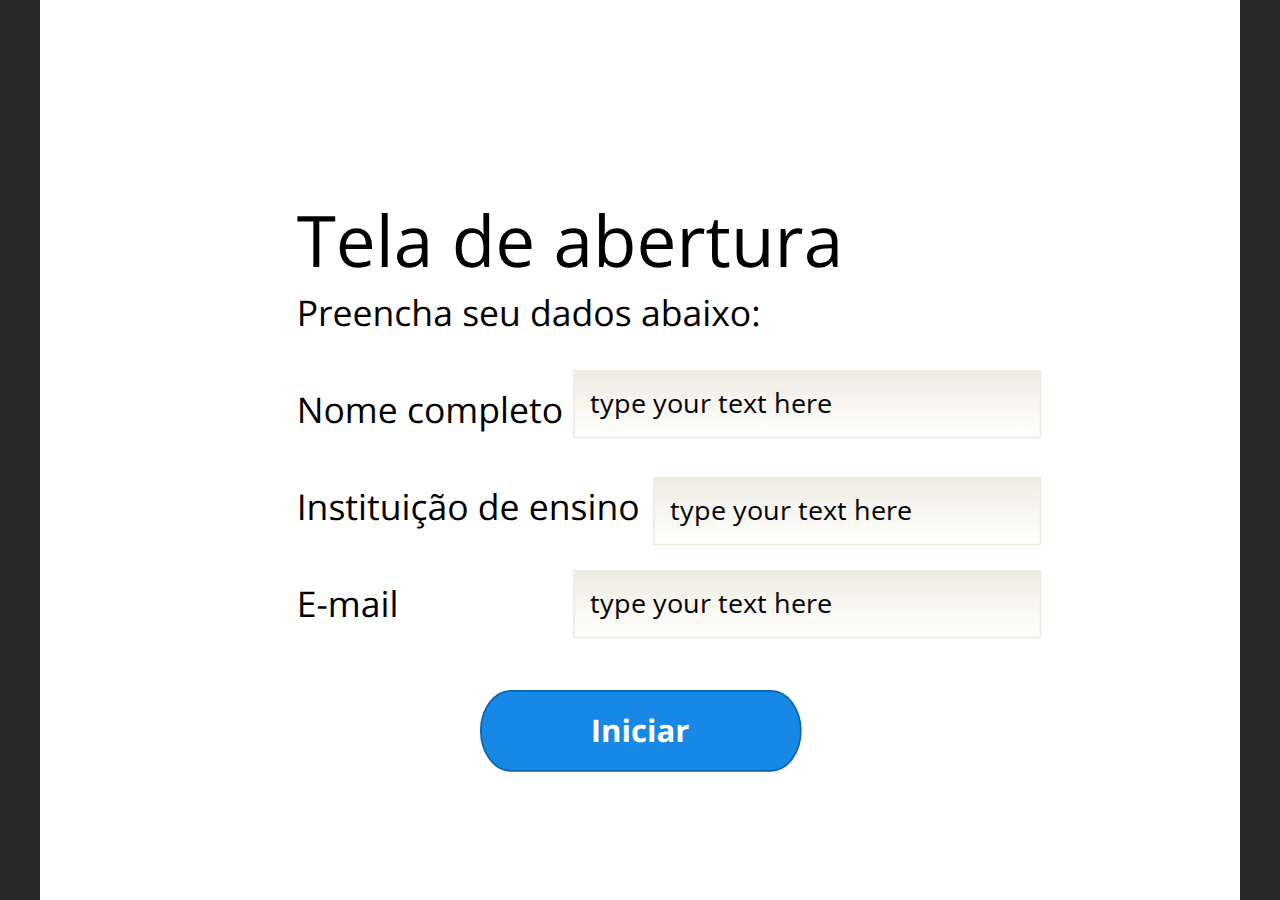
<file: index.html>
﻿<!doctype html>
<html lang="en-US">
<head>
  <meta charset="utf-8">
  <!-- Created using Storyline 360 x64 - http://www.articulate.com  -->
  <!-- version: 3.98.34380.0 -->
  <title>Respostas Storyline</title>
  <meta http-equiv="x-ua-compatible" content="IE=edge"/>
  <meta name="viewport" content="width=device-width,initial-scale=1,user-scalable=no,shrink-to-fit=no,minimal-ui"/>
  <meta name="apple-mobile-web-app-capable" content="yes"/>
  <style>
    html, body { height: 100%; padding: 0; margin: 0 }
    #app { height: 100%; width: 100%; }
  </style>

  <script>
    window.DS = {};
    window.globals = {
      DATA_PATH_BASE: '',
      HAS_FRAME: true,
      HAS_SLIDE: true,

      lmsPresent: false,
      tinCanPresent: false,
      cmi5Present: false,
      aoSupport: false,
      scale: 'noscale',
      captureRc: false,
      browserSize: 'optimal',
      bgColor: '#282828',
      features: 'DropInAcc,DropInBase,DropInCore,DropInInteractions,DropInVideo,JsApiBasics,MathExpressions,MorphTransition,MultipleQuizTracking,SetFocusTrigger',
      themeName: 'unified',
      preloaderColor: '#FFFFFF',
      suppressAnalytics: false,
      productChannel: 'stable',
      publishSource: 'storyline',
      aid: 'auth0|5bdb361a3a644854a49d9cac',
      cid: 'ea2cd1ee-0456-4da8-9b92-5ba8208cd565',
      playerVersion: '3.98.34380.0',
      publishTimestamp: '2025-04-30T18:57:36.0528285Z',
      maxIosVideoElements: 10,
      connectionSettings: { message: 'You%20are%20offline.%20Trying%20to%20reconnect...', useDarkTheme: false, mode: 'disabled' },
      hasFeature: function(feature) {
        return this.features.split(',').includes(feature);
      },
      
      parseParams: function(qs) {
        if (window.globals.parsedParams != null) {
          return window.globals.parsedParams;
        }
        qs = (qs || window.location.search.substr(1)).split('+').join(' ');
        var params = {},
            tokens,
            re = /[?&]?([^=]+)=([^&]*)/g;

        while (tokens = re.exec(qs)) {
          params[decodeURIComponent(tokens[1]).trim()] =
            decodeURIComponent(tokens[2]).trim();
        }
        window.globals.parsedParams = params;
        return params;
      }

    };
  </script>
  <script>
    var isIe11 = ('ActiveXObject' in window || window.MSBlobBuilder != null)
      && window.msCrypto != null && !window.ActiveXObject;
    if (isIe11) {
      window.globals.unsupportedBrowser = true;
      document.write(atob('[base64]'));
    }
  </script>

  <script>
    if (window.globals.hasFeature('NewAiCourseTranslation')) {
      
      
    }
  </script>

  
  <script>window.THREE = { };</script>
  
</head>
<body style="background: #282828" class="cs-HTML theme-unified">
  <!-- 360 -->
  <script>!function(){var e,i=/iPhone/i,o=/iPod/i,n=/iPad/i,t=/\biOS-universal(?:.+)Mac\b/i,r=/\bAndroid(?:.+)Mobile\b/i,a=/Android/i,d=/(?:SD4930UR|\bSilk(?:.+)Mobile\b)/i,p=/Silk/i,l=/Windows Phone/i,u=/\bWindows(?:.+)ARM\b/i,b=/BlackBerry/i,s=/BB10/i,c=/Opera Mini/i,f=/\b(CriOS|Chrome)(?:.+)Mobile/i,h=/Mobile(?:.+)Firefox\b/i,v=function(e){return void 0!==e&&"MacIntel"===e.platform&&"number"==typeof e.maxTouchPoints&&e.maxTouchPoints>1&&"undefined"==typeof MSStream};e=function(e){var m={userAgent:"",platform:"",maxTouchPoints:0};e||"undefined"==typeof navigator?"string"==typeof e?m.userAgent=e:e&&e.userAgent&&(m={userAgent:e.userAgent,platform:e.platform,maxTouchPoints:e.maxTouchPoints||0}):m={userAgent:navigator.userAgent,platform:navigator.platform,maxTouchPoints:navigator.maxTouchPoints||0};var g=m.userAgent,y=g.split("[FBAN");void 0!==y[1]&&(g=y[0]),void 0!==(y=g.split("Twitter"))[1]&&(g=y[0]);var A=function(e){return function(i){return i.test(e)}}(g),w={apple:{phone:A(i)&&!A(l),ipod:A(o),tablet:!A(i)&&(A(n)||v(m))&&!A(l),universal:A(t),device:(A(i)||A(o)||A(n)||A(t)||v(m))&&!A(l)},amazon:{phone:A(d),tablet:!A(d)&&A(p),device:A(d)||A(p)},android:{phone:!A(l)&&A(d)||!A(l)&&A(r),tablet:!A(l)&&!A(d)&&!A(r)&&(A(p)||A(a)),device:!A(l)&&(A(d)||A(p)||A(r)||A(a))||A(/\bokhttp\b/i)},windows:{phone:A(l),tablet:A(u),device:A(l)||A(u)},other:{blackberry:A(b),blackberry10:A(s),opera:A(c),firefox:A(h),chrome:A(f),device:A(b)||A(s)||A(c)||A(h)||A(f)},any:!1,phone:!1,tablet:!1};return w.any=w.apple.device||w.android.device||w.windows.device||w.other.device,w.phone=w.apple.phone||w.android.phone||w.windows.phone,w.tablet=w.apple.tablet||w.android.tablet||w.windows.tablet,w}(),"object"==typeof exports&&"undefined"!=typeof module?module.exports=e:"function"==typeof define&&define.amd?define((function(){return e})):this.isMobile=e}();
    window.isMobile.apple.tablet = window.isMobile.apple.tablet ||
      (navigator.platform === 'MacIntel' && navigator.maxTouchPoints > 1);
    window.isMobile.apple.device = window.isMobile.apple.device || window.isMobile.apple.tablet;
    window.isMobile.tablet = window.isMobile.tablet || window.isMobile.apple.tablet;
    window.isMobile.any = window.isMobile.any || window.isMobile.apple.tablet;
  </script>

  <div id="focus-sink" tabindex="-1"></div>

  <div id="preso"></div>
  <script>
    (function() {

      var classTypes = [ 'desktop', 'mobile', 'phone', 'tablet' ];

      var addDeviceClasses = function(prefix, testObj) {
        var curr, i;
        for (i = 0; i < classTypes.length; i++) {
          curr = classTypes[i];
          if (testObj[curr]) {
            document.body.classList.add(prefix + curr);
          }
        }
      };

      var params = window.globals.parseParams(),
          isDevicePreview = params.devicepreview === '1',
          isPhoneOverride = params.deviceType === 'phone' || (isDevicePreview && params.phone == '1'),
          isTabletOverride = (params.deviceType === 'tablet' || isDevicePreview) && !isPhoneOverride,
          isMobileOverride = isPhoneOverride || isTabletOverride;

      var deviceView = {
        desktop: !window.isMobile.any && !isMobileOverride,
        mobile: window.isMobile.any || isMobileOverride,
        phone: isPhoneOverride || (window.isMobile.phone && !isTabletOverride),
        tablet: isTabletOverride || window.isMobile.tablet
      };

      window.globals.deviceView = deviceView;
      window.isMobile.desktop = !window.isMobile.any;
      window.isMobile.mobile = window.isMobile.any;

      addDeviceClasses('view-', deviceView);

    })();
  </script>
  
  <script src='story_content/triggers.js' type=text/javascript></script>
<script src='story_content/user.js' type=text/javascript></script>
  <div class="slide-loader"></div>

  <script>
    var doc = document, loader = doc.body.querySelector('.slide-loader'); [ 1, 2, 3 ].forEach(function(n) { var d = doc.createElement('div'); d.style.backgroundColor = window.globals.preloaderColor; d.classList.add('mobile-loader-dot'); d.classList.add('dot' + n); loader.appendChild(d); });
  </script>

  <div class="mobile-load-title-overlay" style="display: none">
    <div class="mobile-load-title">Respostas Storyline</div>
  </div>

  <div class="mobile-chrome-warning"></div>

  
<style>
  .warn-connection-dialog {
    display: none;
    background: transparent;
    pointer-events: all;
    position: fixed;
    left: 0;
    top: 0;
    width: 100%;
    height: 100%;
    z-index: 999;
  }

  .warn-connection-content {
    pointer-events: all;
    border-radius: 4px;
    background: white;
    border: 1px solid #E7E7E7;
    color: #333333;
    box-shadow: 0 2px 4px rgba(0, 0, 0, 0.25);
    transition: all 150ms ease-out;
    position: absolute;
    white-space: nowrap;
  }

  .view-phone.is-landscape .warn-connection-content {
    left: 23px;
    bottom: 23px;
  }

  .view-tablet.is-landscape .warn-connection-content {
    left: 50%;
    top: 20px;
    transform: translateX(-50%);
  }

  .view-mobile.is-portrait .warn-connection-content {
    transform: translate(-50%, calc(-100% - 15px));
  }

  .warn-connection-content p {
    display: inline-block;
    margin: 0 8px 0 0;
    line-height: 33px;
    font-size: 11px;
  }

  .warn-connection-content svg {
    position: relative;
    vertical-align: middle;
    margin: 0 2px 2px 8px;
  }

  .view-desktop .warn-connection-content {
    left: 1.5em;
    bottom: 1.5em;
  }

  .view-desktop .warn-connection-content p {
    font-size: 1.1em;
  }

  .is-offline .warn-connection-dialog {
    display: block;
  }

  .is-offline .cs-panel * {
    pointer-events: none !important;
  }

  .is-offline .cs-panel {
    pointer-events: all !important;
  }

  .is-offline #nav-controls * {
    pointer-events: none !important;
  }

  .is-offline #nav-controls {
    pointer-events: all !important;
  }
</style>

<div class="warn-connection-dialog" role="alertdialog" aria-modal="true" tabindex="0" aria-labelledby="warn-connection-message">
  <div class="warn-connection-content">
    <svg width="17" height="15" viewBox="0 0 17 15" xmlns="http://www.w3.org/2000/svg">
      <path fill="#8F0000" stroke="white" d="M16.07,12.98 L15.88,12.23 L9.51,1.21 C8.97,0.26,7.6,0.26,7.06,1.21 L0.69,12.23 C0.15,13.16,0.81,14.36,1.91,14.36 H14.65 C15.47,14.36,16.05,13.7,16.07,12.98 Z"/>
      <path fill="white" stroke="white" d="M8.58,5.5 C8.35,5.28,8.5,5.35,8.21,5.32 C8.09,5.35,7.97,5.49,7.96,5.67 C7.97,5.79,7.98,5.92,7.98,6.04 L7.98,6.04 C7.99,6.17,8,6.31,8.01,6.43 L8.01,6.44 C8.03,6.92,8.06,7.41,8.09,7.9 L8.09,7.9 C8.12,8.39,8.14,8.88,8.17,9.37 C8.17,9.39,8.18,9.42,8.2,9.44 C8.23,9.46,8.25,9.47,8.28,9.47 C8.31,9.47,8.34,9.46,8.35,9.44 C8.37,9.43,8.38,9.4,8.39,9.35 L8.39,9.34 C8.39,9.24,8.4,9.15,8.4,9.05 L8.4,9.05 C8.41,8.96,8.41,8.86,8.42,8.75 C8.43,8.44,8.45,8.12,8.47,7.81 L8.47,7.81 C8.49,7.49,8.51,7.18,8.53,6.87 C8.55,6.46,8.56,6.05,8.59,5.64 L8.6,5.62 C8.6,5.57,8.59,5.53,8.58,5.5 L8.21,5.32 Z"/>
      <circle fill="white" stroke="white" cx="8.3" cy="11.35" r="0.3"/>
    </svg>
    <p id="warn-connection-message">You are offline. Trying to reconnect...</p>
  </div>
</div>

<script>
  (function() {
    window.DS.connection = {
      warningShown: false,
      assets: {},
      loadingAssetGroup: false,
      retryDelay: 500
    };

    var connectionSettings = window.globals.connectionSettings || {};

    var useConnectionMessages = window.AbortController != null &&
      window.location.protocol != 'file:' &&
      connectionSettings.mode === 'normal';

    window.DS.connection.useConnectionMessages = useConnectionMessages;

    var assetCount = 0;
    var checkLoadedId;


    if (useConnectionMessages && connectionSettings != null) {
      var contentEl = document.querySelector('.warn-connection-content');
      var messageEl = contentEl.querySelector('p');

      if (connectionSettings.useDarkTheme) {
        contentEl.style.borderColor = '#BABBBA';
        contentEl.style.backgroundColor = '#282828';
        contentEl.style.color = '#FFFFFF';
      }

      if (connectionSettings.message != null) {
        messageEl.textContent = window.decodeURIComponent(connectionSettings.message);
      }
    }

    function checkAssetsReady() {
      for (var i in DS.connection.assets) {
        if (!DS.connection.assets[i].success) {
          return false;
        }
      }
      return true;
    }

    function stopAssetGroup() {
      if (!useConnectionMessages) { return; }

      assetCount = 0;

      DS.connection.oldAssetGroup = DS.connection.assets;
      DS.connection.assets = {};
      DS.connection.loadingAssetGroup = false;
      clearInterval(checkLoadedId);
    }

    function startAssetGroup() {
      if (!useConnectionMessages) { return; }
      var ticks = 0;
      clearInterval(checkLoadedId);
      checkLoadedId = setInterval(function() {
        var loaded = 0;
        if (assetCount === 0 && loaded === 0) {
          clearInterval(checkLoadedId);
          return;
        }

        for (var i in DS.connection.assets) {
          if (DS.connection.assets[i].success) {
            loaded++;
          }
        }

        if (assetCount === loaded && checkAssetsReady()) {
          for (var i in DS.connection.assets) {
            if (DS.connection.assets[i].action) {
              DS.connection.assets[i].action();
            }
          }
          hideWarning();
          stopAssetGroup();
        }
      }, 100)
    }

    function requiredAsset(url, action, retry, type) {
      if (!useConnectionMessages) { return; }
      if (DS.connection.assets[url]) { return; }

      DS.connection.assets[url] = {
        success: false, action: action, retry: retry, type: type
      };
      assetCount = Object.keys(DS.connection.assets).length;
      if (!DS.connection.loadingAssetGroup) {
        startAssetGroup();
      }
      DS.connection.loadingAssetGroup = true;
    }

    function assetLoaded(url) {
      if (!useConnectionMessages) { return; }
      if (DS.connection.assets[url]) {
        DS.connection.assets[url].success = true;
      }
    }

    function assetFailed(url) {
      if (!useConnectionMessages) { return; }
      if (!DS.connection.assets[url]) {
        if (/\.js$/.test(url) && url.indexOf('transcripts') === -1) {
          setTimeout(function() {
            if (DS.connection.lastSlideLoaded != null) {
              DS.connection.lastSlideLoaded();
            }
          }, DS.connection.retryDelay);
        }
        return;
      }
      if (!DS.connection.warningShown) { showWarning(); }
      if (DS.connection.assets[url].retry) {
        setTimeout(function() {
          if (!DS.connection.assets[url].success) {
            DS.connection.assets[url].retry()
          }
        }, DS.connection.retryDelay);
      }
    }

    function hideWarning() {
      document.body.classList.remove('is-offline');
      DS.connection.warningShown = false;
      enableKeys();
    }
    DS.connection.hideWarning = hideWarning

    function showWarning(btn) {
      document.body.classList.add('is-offline')
      DS.connection.warningShown = true;
      updateWarningPosition();
      disableKeys();
    }

    function updateWarningPosition() {
      if (!DS.connection.warningShown) {
        return;
      }

      var isPortrait = document.body.classList.contains('is-portrait');
      var isMobile = document.body.classList.contains('view-mobile');
      var warningEl = document.querySelector('.warn-connection-content');

      if (isPortrait && isMobile) {
        var slide = document.querySelector('.primary-slide');
        var slideRect = slide != null
          ? slide.getBoundingClientRect()
          : { top: window.innerHeight, left: 0, width: window.innerWidth };

        warningEl.style.top = `${slideRect.top}px`
        warningEl.style.left = `${slideRect.left + slideRect.width / 2}px`
      } else {
        warningEl.style.top = null;
        warningEl.style.left = null;
      }

      window.requestAnimationFrame(updateWarningPosition);
    }

    function onDisableKeyDown(e) {
      e.preventDefault();
      e.stopImmediatePropagation();
    }

    function onDisableKeyUp(e) {
      e.preventDefault();
      e.stopImmediatePropagation();
    }

    var accStyle = document.createElement('style');
    var warnDialogEl = document.querySelector('.warn-connection-dialog');

    function disableKeys() {
      if (DS.views && DS.views.nsStack && DS.views.nsStack.length === 1) {
        DS.views.nsStack[0].tabReachable = false
        DS.views.nsStack[0].updateTabIndex(true, true);
      }

      accStyle.innerHTML = '.acc-shadow-dom { display: none; }';
      document.body.appendChild(accStyle);

      warnDialogEl.parentNode.append(warnDialogEl);
      warnDialogEl.focus();
    }

    function enableKeys() {
      accStyle.remove();
      if (DS.views && DS.views.nsStack && DS.views.nsStack.length === 1 && DS.views.nsStack[0].name === '_frame') {
        DS.views.nsStack[0].tabReachable = true;
        DS.views.nsStack[0].updateTabIndex();
      }
    }

    // these will all be noops if the feature flag isn't set in
    // the data and `window.globals.features`
    DS.connection.requiredAsset = requiredAsset;
    DS.connection.assetLoaded = assetLoaded;
    DS.connection.assetFailed = assetFailed;
    DS.connection.stopAssetGroup = stopAssetGroup;
    DS.connection.startAssetGroup = startAssetGroup;
  })();
</script>


  <script>
    
    if (window.autoSpider && window.vInterfaceObject) {
      document.querySelector('.mobile-load-title-overlay').style.display = 'none';
    }
  </script>

  

  <link rel="stylesheet" href="html5/data/css/output.min.css" data-noprefix/>
</body>
<script src="html5/lib/scripts/bootstrapper.min.js"></script>
</html>
</file>
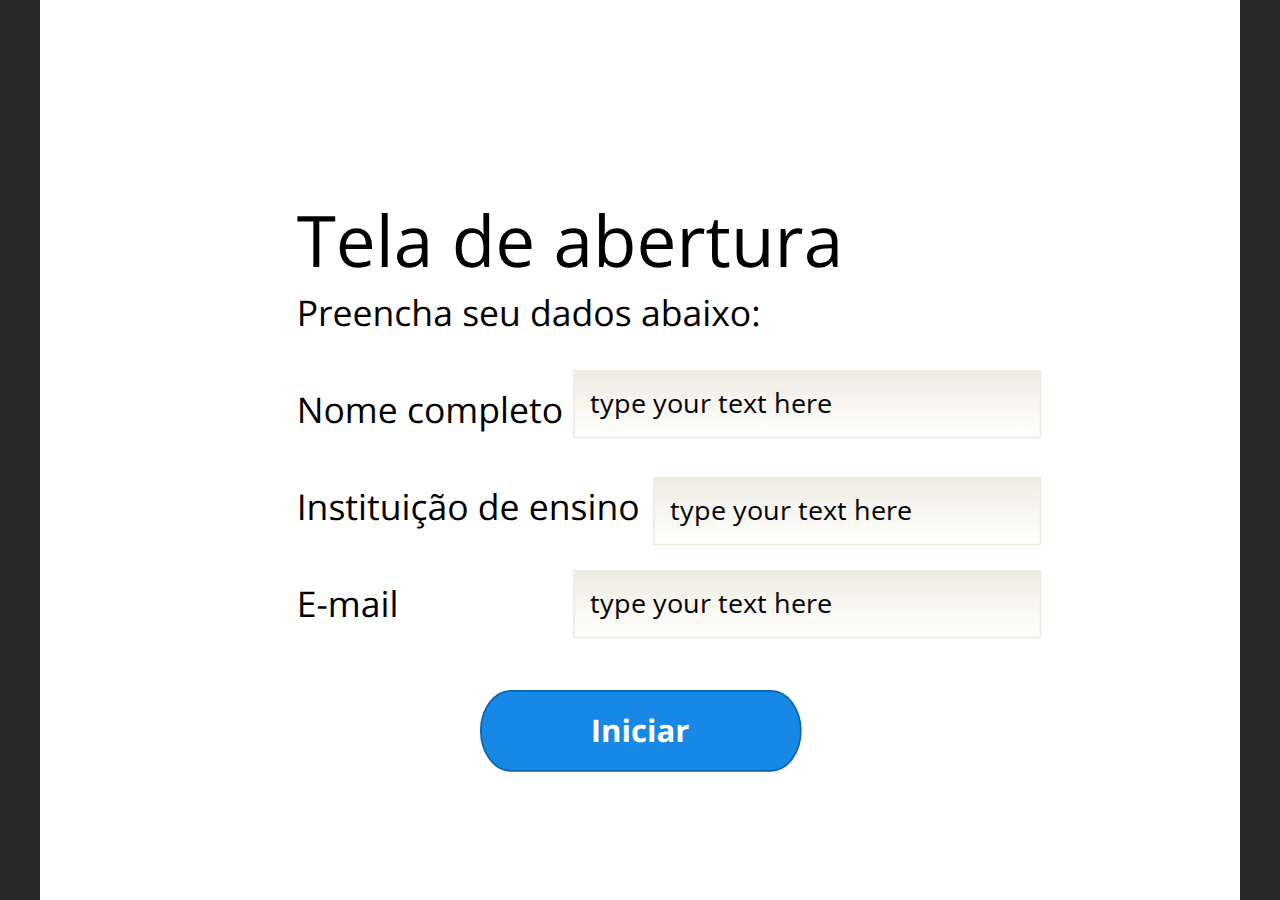
<file: index.html.html>
﻿<!doctype html>
<html lang="en-US">
<head>
  <meta charset="utf-8">
  <!-- Created using Storyline 360 x64 - http://www.articulate.com  -->
  <!-- version: 3.98.34380.0 -->
  <title>Respostas Storyline</title>
  <meta http-equiv="x-ua-compatible" content="IE=edge"/>
  <meta name="viewport" content="width=device-width,initial-scale=1,user-scalable=no,shrink-to-fit=no,minimal-ui"/>
  <meta name="apple-mobile-web-app-capable" content="yes"/>
  <style>
    html, body { height: 100%; padding: 0; margin: 0 }
    #app { height: 100%; width: 100%; }
  </style>

  <script>
    window.DS = {};
    window.globals = {
      DATA_PATH_BASE: '',
      HAS_FRAME: true,
      HAS_SLIDE: true,

      lmsPresent: false,
      tinCanPresent: false,
      cmi5Present: false,
      aoSupport: false,
      scale: 'noscale',
      captureRc: false,
      browserSize: 'optimal',
      bgColor: '#282828',
      features: 'DropInAcc,DropInBase,DropInCore,DropInInteractions,DropInVideo,JsApiBasics,MathExpressions,MorphTransition,MultipleQuizTracking,SetFocusTrigger',
      themeName: 'unified',
      preloaderColor: '#FFFFFF',
      suppressAnalytics: false,
      productChannel: 'stable',
      publishSource: 'storyline',
      aid: '',
      cid: 'ea2cd1ee-0456-4da8-9b92-5ba8208cd565',
      playerVersion: '3.98.34380.0',
      publishTimestamp: '2025-04-29T17:30:37.1167355Z',
      maxIosVideoElements: 10,
      connectionSettings: { message: 'You%20are%20offline.%20Trying%20to%20reconnect...', useDarkTheme: false, mode: 'disabled' },
      hasFeature: function(feature) {
        return this.features.split(',').includes(feature);
      },
      
      parseParams: function(qs) {
        if (window.globals.parsedParams != null) {
          return window.globals.parsedParams;
        }
        qs = (qs || window.location.search.substr(1)).split('+').join(' ');
        var params = {},
            tokens,
            re = /[?&]?([^=]+)=([^&]*)/g;

        while (tokens = re.exec(qs)) {
          params[decodeURIComponent(tokens[1]).trim()] =
            decodeURIComponent(tokens[2]).trim();
        }
        window.globals.parsedParams = params;
        return params;
      }

    };
  </script>
  <script>
    var isIe11 = ('ActiveXObject' in window || window.MSBlobBuilder != null)
      && window.msCrypto != null && !window.ActiveXObject;
    if (isIe11) {
      window.globals.unsupportedBrowser = true;
      document.write(atob('[base64]'));
    }
  </script>

  <script>
    if (window.globals.hasFeature('NewAiCourseTranslation')) {
      
      
    }
  </script>

  
  <script>window.THREE = { };</script>
  
</head>
<body style="background: #282828" class="cs-HTML theme-unified">
  <!-- 360 -->
  <script>!function(){var e,i=/iPhone/i,o=/iPod/i,n=/iPad/i,t=/\biOS-universal(?:.+)Mac\b/i,r=/\bAndroid(?:.+)Mobile\b/i,a=/Android/i,d=/(?:SD4930UR|\bSilk(?:.+)Mobile\b)/i,p=/Silk/i,l=/Windows Phone/i,u=/\bWindows(?:.+)ARM\b/i,b=/BlackBerry/i,s=/BB10/i,c=/Opera Mini/i,f=/\b(CriOS|Chrome)(?:.+)Mobile/i,h=/Mobile(?:.+)Firefox\b/i,v=function(e){return void 0!==e&&"MacIntel"===e.platform&&"number"==typeof e.maxTouchPoints&&e.maxTouchPoints>1&&"undefined"==typeof MSStream};e=function(e){var m={userAgent:"",platform:"",maxTouchPoints:0};e||"undefined"==typeof navigator?"string"==typeof e?m.userAgent=e:e&&e.userAgent&&(m={userAgent:e.userAgent,platform:e.platform,maxTouchPoints:e.maxTouchPoints||0}):m={userAgent:navigator.userAgent,platform:navigator.platform,maxTouchPoints:navigator.maxTouchPoints||0};var g=m.userAgent,y=g.split("[FBAN");void 0!==y[1]&&(g=y[0]),void 0!==(y=g.split("Twitter"))[1]&&(g=y[0]);var A=function(e){return function(i){return i.test(e)}}(g),w={apple:{phone:A(i)&&!A(l),ipod:A(o),tablet:!A(i)&&(A(n)||v(m))&&!A(l),universal:A(t),device:(A(i)||A(o)||A(n)||A(t)||v(m))&&!A(l)},amazon:{phone:A(d),tablet:!A(d)&&A(p),device:A(d)||A(p)},android:{phone:!A(l)&&A(d)||!A(l)&&A(r),tablet:!A(l)&&!A(d)&&!A(r)&&(A(p)||A(a)),device:!A(l)&&(A(d)||A(p)||A(r)||A(a))||A(/\bokhttp\b/i)},windows:{phone:A(l),tablet:A(u),device:A(l)||A(u)},other:{blackberry:A(b),blackberry10:A(s),opera:A(c),firefox:A(h),chrome:A(f),device:A(b)||A(s)||A(c)||A(h)||A(f)},any:!1,phone:!1,tablet:!1};return w.any=w.apple.device||w.android.device||w.windows.device||w.other.device,w.phone=w.apple.phone||w.android.phone||w.windows.phone,w.tablet=w.apple.tablet||w.android.tablet||w.windows.tablet,w}(),"object"==typeof exports&&"undefined"!=typeof module?module.exports=e:"function"==typeof define&&define.amd?define((function(){return e})):this.isMobile=e}();
    window.isMobile.apple.tablet = window.isMobile.apple.tablet ||
      (navigator.platform === 'MacIntel' && navigator.maxTouchPoints > 1);
    window.isMobile.apple.device = window.isMobile.apple.device || window.isMobile.apple.tablet;
    window.isMobile.tablet = window.isMobile.tablet || window.isMobile.apple.tablet;
    window.isMobile.any = window.isMobile.any || window.isMobile.apple.tablet;
  </script>

  <div id="focus-sink" tabindex="-1"></div>

  <div id="preso"></div>
  <script>
    (function() {

      var classTypes = [ 'desktop', 'mobile', 'phone', 'tablet' ];

      var addDeviceClasses = function(prefix, testObj) {
        var curr, i;
        for (i = 0; i < classTypes.length; i++) {
          curr = classTypes[i];
          if (testObj[curr]) {
            document.body.classList.add(prefix + curr);
          }
        }
      };

      var params = window.globals.parseParams(),
          isDevicePreview = params.devicepreview === '1',
          isPhoneOverride = params.deviceType === 'phone' || (isDevicePreview && params.phone == '1'),
          isTabletOverride = (params.deviceType === 'tablet' || isDevicePreview) && !isPhoneOverride,
          isMobileOverride = isPhoneOverride || isTabletOverride;

      var deviceView = {
        desktop: !window.isMobile.any && !isMobileOverride,
        mobile: window.isMobile.any || isMobileOverride,
        phone: isPhoneOverride || (window.isMobile.phone && !isTabletOverride),
        tablet: isTabletOverride || window.isMobile.tablet
      };

      window.globals.deviceView = deviceView;
      window.isMobile.desktop = !window.isMobile.any;
      window.isMobile.mobile = window.isMobile.any;

      addDeviceClasses('view-', deviceView);

    })();
  </script>
  
  <script src='story_content/triggers.js' type=text/javascript></script>
<script src='story_content/user.js' type=text/javascript></script>
  <div class="slide-loader"></div>

  <script>
    var doc = document, loader = doc.body.querySelector('.slide-loader'); [ 1, 2, 3 ].forEach(function(n) { var d = doc.createElement('div'); d.style.backgroundColor = window.globals.preloaderColor; d.classList.add('mobile-loader-dot'); d.classList.add('dot' + n); loader.appendChild(d); });
  </script>

  <div class="mobile-load-title-overlay" style="display: none">
    <div class="mobile-load-title">Respostas Storyline</div>
  </div>

  <div class="mobile-chrome-warning"></div>

  
<style>
  .warn-connection-dialog {
    display: none;
    background: transparent;
    pointer-events: all;
    position: fixed;
    left: 0;
    top: 0;
    width: 100%;
    height: 100%;
    z-index: 999;
  }

  .warn-connection-content {
    pointer-events: all;
    border-radius: 4px;
    background: white;
    border: 1px solid #E7E7E7;
    color: #333333;
    box-shadow: 0 2px 4px rgba(0, 0, 0, 0.25);
    transition: all 150ms ease-out;
    position: absolute;
    white-space: nowrap;
  }

  .view-phone.is-landscape .warn-connection-content {
    left: 23px;
    bottom: 23px;
  }

  .view-tablet.is-landscape .warn-connection-content {
    left: 50%;
    top: 20px;
    transform: translateX(-50%);
  }

  .view-mobile.is-portrait .warn-connection-content {
    transform: translate(-50%, calc(-100% - 15px));
  }

  .warn-connection-content p {
    display: inline-block;
    margin: 0 8px 0 0;
    line-height: 33px;
    font-size: 11px;
  }

  .warn-connection-content svg {
    position: relative;
    vertical-align: middle;
    margin: 0 2px 2px 8px;
  }

  .view-desktop .warn-connection-content {
    left: 1.5em;
    bottom: 1.5em;
  }

  .view-desktop .warn-connection-content p {
    font-size: 1.1em;
  }

  .is-offline .warn-connection-dialog {
    display: block;
  }

  .is-offline .cs-panel * {
    pointer-events: none !important;
  }

  .is-offline .cs-panel {
    pointer-events: all !important;
  }

  .is-offline #nav-controls * {
    pointer-events: none !important;
  }

  .is-offline #nav-controls {
    pointer-events: all !important;
  }
</style>

<div class="warn-connection-dialog" role="alertdialog" aria-modal="true" tabindex="0" aria-labelledby="warn-connection-message">
  <div class="warn-connection-content">
    <svg width="17" height="15" viewBox="0 0 17 15" xmlns="http://www.w3.org/2000/svg">
      <path fill="#8F0000" stroke="white" d="M16.07,12.98 L15.88,12.23 L9.51,1.21 C8.97,0.26,7.6,0.26,7.06,1.21 L0.69,12.23 C0.15,13.16,0.81,14.36,1.91,14.36 H14.65 C15.47,14.36,16.05,13.7,16.07,12.98 Z"/>
      <path fill="white" stroke="white" d="M8.58,5.5 C8.35,5.28,8.5,5.35,8.21,5.32 C8.09,5.35,7.97,5.49,7.96,5.67 C7.97,5.79,7.98,5.92,7.98,6.04 L7.98,6.04 C7.99,6.17,8,6.31,8.01,6.43 L8.01,6.44 C8.03,6.92,8.06,7.41,8.09,7.9 L8.09,7.9 C8.12,8.39,8.14,8.88,8.17,9.37 C8.17,9.39,8.18,9.42,8.2,9.44 C8.23,9.46,8.25,9.47,8.28,9.47 C8.31,9.47,8.34,9.46,8.35,9.44 C8.37,9.43,8.38,9.4,8.39,9.35 L8.39,9.34 C8.39,9.24,8.4,9.15,8.4,9.05 L8.4,9.05 C8.41,8.96,8.41,8.86,8.42,8.75 C8.43,8.44,8.45,8.12,8.47,7.81 L8.47,7.81 C8.49,7.49,8.51,7.18,8.53,6.87 C8.55,6.46,8.56,6.05,8.59,5.64 L8.6,5.62 C8.6,5.57,8.59,5.53,8.58,5.5 L8.21,5.32 Z"/>
      <circle fill="white" stroke="white" cx="8.3" cy="11.35" r="0.3"/>
    </svg>
    <p id="warn-connection-message">You are offline. Trying to reconnect...</p>
  </div>
</div>

<script>
  (function() {
    window.DS.connection = {
      warningShown: false,
      assets: {},
      loadingAssetGroup: false,
      retryDelay: 500
    };

    var connectionSettings = window.globals.connectionSettings || {};

    var useConnectionMessages = window.AbortController != null &&
      window.location.protocol != 'file:' &&
      connectionSettings.mode === 'normal';

    window.DS.connection.useConnectionMessages = useConnectionMessages;

    var assetCount = 0;
    var checkLoadedId;


    if (useConnectionMessages && connectionSettings != null) {
      var contentEl = document.querySelector('.warn-connection-content');
      var messageEl = contentEl.querySelector('p');

      if (connectionSettings.useDarkTheme) {
        contentEl.style.borderColor = '#BABBBA';
        contentEl.style.backgroundColor = '#282828';
        contentEl.style.color = '#FFFFFF';
      }

      if (connectionSettings.message != null) {
        messageEl.textContent = window.decodeURIComponent(connectionSettings.message);
      }
    }

    function checkAssetsReady() {
      for (var i in DS.connection.assets) {
        if (!DS.connection.assets[i].success) {
          return false;
        }
      }
      return true;
    }

    function stopAssetGroup() {
      if (!useConnectionMessages) { return; }

      assetCount = 0;

      DS.connection.oldAssetGroup = DS.connection.assets;
      DS.connection.assets = {};
      DS.connection.loadingAssetGroup = false;
      clearInterval(checkLoadedId);
    }

    function startAssetGroup() {
      if (!useConnectionMessages) { return; }
      var ticks = 0;
      clearInterval(checkLoadedId);
      checkLoadedId = setInterval(function() {
        var loaded = 0;
        if (assetCount === 0 && loaded === 0) {
          clearInterval(checkLoadedId);
          return;
        }

        for (var i in DS.connection.assets) {
          if (DS.connection.assets[i].success) {
            loaded++;
          }
        }

        if (assetCount === loaded && checkAssetsReady()) {
          for (var i in DS.connection.assets) {
            if (DS.connection.assets[i].action) {
              DS.connection.assets[i].action();
            }
          }
          hideWarning();
          stopAssetGroup();
        }
      }, 100)
    }

    function requiredAsset(url, action, retry, type) {
      if (!useConnectionMessages) { return; }
      if (DS.connection.assets[url]) { return; }

      DS.connection.assets[url] = {
        success: false, action: action, retry: retry, type: type
      };
      assetCount = Object.keys(DS.connection.assets).length;
      if (!DS.connection.loadingAssetGroup) {
        startAssetGroup();
      }
      DS.connection.loadingAssetGroup = true;
    }

    function assetLoaded(url) {
      if (!useConnectionMessages) { return; }
      if (DS.connection.assets[url]) {
        DS.connection.assets[url].success = true;
      }
    }

    function assetFailed(url) {
      if (!useConnectionMessages) { return; }
      if (!DS.connection.assets[url]) {
        if (/\.js$/.test(url) && url.indexOf('transcripts') === -1) {
          setTimeout(function() {
            if (DS.connection.lastSlideLoaded != null) {
              DS.connection.lastSlideLoaded();
            }
          }, DS.connection.retryDelay);
        }
        return;
      }
      if (!DS.connection.warningShown) { showWarning(); }
      if (DS.connection.assets[url].retry) {
        setTimeout(function() {
          if (!DS.connection.assets[url].success) {
            DS.connection.assets[url].retry()
          }
        }, DS.connection.retryDelay);
      }
    }

    function hideWarning() {
      document.body.classList.remove('is-offline');
      DS.connection.warningShown = false;
      enableKeys();
    }
    DS.connection.hideWarning = hideWarning

    function showWarning(btn) {
      document.body.classList.add('is-offline')
      DS.connection.warningShown = true;
      updateWarningPosition();
      disableKeys();
    }

    function updateWarningPosition() {
      if (!DS.connection.warningShown) {
        return;
      }

      var isPortrait = document.body.classList.contains('is-portrait');
      var isMobile = document.body.classList.contains('view-mobile');
      var warningEl = document.querySelector('.warn-connection-content');

      if (isPortrait && isMobile) {
        var slide = document.querySelector('.primary-slide');
        var slideRect = slide != null
          ? slide.getBoundingClientRect()
          : { top: window.innerHeight, left: 0, width: window.innerWidth };

        warningEl.style.top = `${slideRect.top}px`
        warningEl.style.left = `${slideRect.left + slideRect.width / 2}px`
      } else {
        warningEl.style.top = null;
        warningEl.style.left = null;
      }

      window.requestAnimationFrame(updateWarningPosition);
    }

    function onDisableKeyDown(e) {
      e.preventDefault();
      e.stopImmediatePropagation();
    }

    function onDisableKeyUp(e) {
      e.preventDefault();
      e.stopImmediatePropagation();
    }

    var accStyle = document.createElement('style');
    var warnDialogEl = document.querySelector('.warn-connection-dialog');

    function disableKeys() {
      if (DS.views && DS.views.nsStack && DS.views.nsStack.length === 1) {
        DS.views.nsStack[0].tabReachable = false
        DS.views.nsStack[0].updateTabIndex(true, true);
      }

      accStyle.innerHTML = '.acc-shadow-dom { display: none; }';
      document.body.appendChild(accStyle);

      warnDialogEl.parentNode.append(warnDialogEl);
      warnDialogEl.focus();
    }

    function enableKeys() {
      accStyle.remove();
      if (DS.views && DS.views.nsStack && DS.views.nsStack.length === 1 && DS.views.nsStack[0].name === '_frame') {
        DS.views.nsStack[0].tabReachable = true;
        DS.views.nsStack[0].updateTabIndex();
      }
    }

    // these will all be noops if the feature flag isn't set in
    // the data and `window.globals.features`
    DS.connection.requiredAsset = requiredAsset;
    DS.connection.assetLoaded = assetLoaded;
    DS.connection.assetFailed = assetFailed;
    DS.connection.stopAssetGroup = stopAssetGroup;
    DS.connection.startAssetGroup = startAssetGroup;
  })();
</script>


  <script>
    
    if (window.autoSpider && window.vInterfaceObject) {
      document.querySelector('.mobile-load-title-overlay').style.display = 'none';
    }
  </script>

  

  <link rel="stylesheet" href="html5/data/css/output.min.css" data-noprefix/>
</body>
<script src="html5/lib/scripts/bootstrapper.min.js"></script>
</html>
</file>
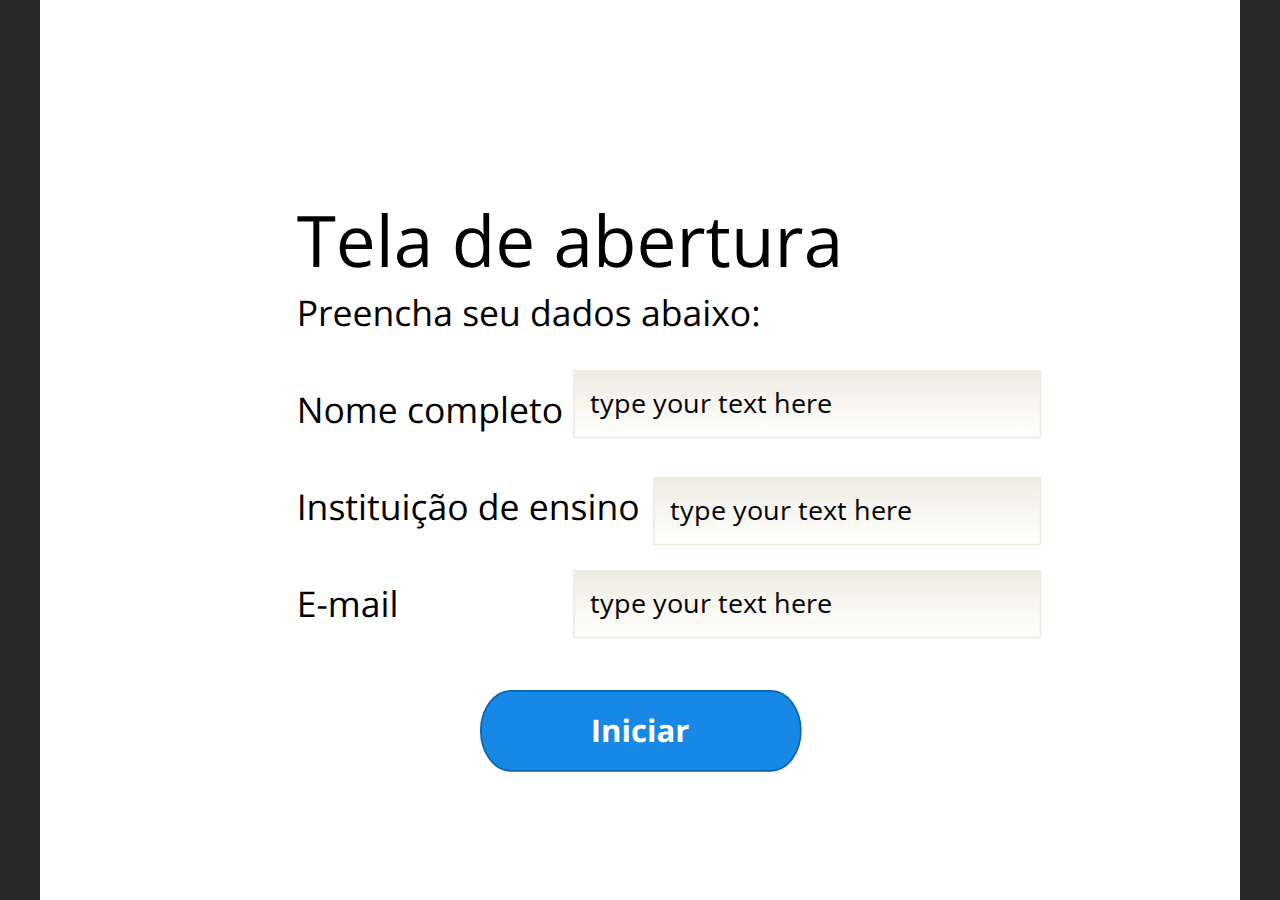
<file: story.html>
﻿<!doctype html>
<html lang="en-US">
<head>
  <meta charset="utf-8">
  <!-- Created using Storyline 360 x64 - http://www.articulate.com  -->
  <!-- version: 3.98.34380.0 -->
  <title>Respostas Storyline</title>
  <meta http-equiv="x-ua-compatible" content="IE=edge"/>
  <meta name="viewport" content="width=device-width,initial-scale=1,user-scalable=no,shrink-to-fit=no,minimal-ui"/>
  <meta name="apple-mobile-web-app-capable" content="yes"/>
  <style>
    html, body { height: 100%; padding: 0; margin: 0 }
    #app { height: 100%; width: 100%; }
  </style>

  <script>
    window.DS = {};
    window.globals = {
      DATA_PATH_BASE: '',
      HAS_FRAME: true,
      HAS_SLIDE: true,

      lmsPresent: false,
      tinCanPresent: false,
      cmi5Present: false,
      aoSupport: false,
      scale: 'noscale',
      captureRc: false,
      browserSize: 'optimal',
      bgColor: '#282828',
      features: 'DropInAcc,DropInBase,DropInCore,DropInInteractions,DropInVideo,JsApiBasics,MathExpressions,MorphTransition,MultipleQuizTracking,SetFocusTrigger',
      themeName: 'unified',
      preloaderColor: '#FFFFFF',
      suppressAnalytics: false,
      productChannel: 'stable',
      publishSource: 'storyline',
      aid: 'auth0|5bdb361a3a644854a49d9cac',
      cid: 'ea2cd1ee-0456-4da8-9b92-5ba8208cd565',
      playerVersion: '3.98.34380.0',
      publishTimestamp: '2025-04-30T17:30:29.3245851Z',
      maxIosVideoElements: 10,
      connectionSettings: { message: 'You%20are%20offline.%20Trying%20to%20reconnect...', useDarkTheme: false, mode: 'disabled' },
      hasFeature: function(feature) {
        return this.features.split(',').includes(feature);
      },
      
      parseParams: function(qs) {
        if (window.globals.parsedParams != null) {
          return window.globals.parsedParams;
        }
        qs = (qs || window.location.search.substr(1)).split('+').join(' ');
        var params = {},
            tokens,
            re = /[?&]?([^=]+)=([^&]*)/g;

        while (tokens = re.exec(qs)) {
          params[decodeURIComponent(tokens[1]).trim()] =
            decodeURIComponent(tokens[2]).trim();
        }
        window.globals.parsedParams = params;
        return params;
      }

    };
  </script>
  <script>
    var isIe11 = ('ActiveXObject' in window || window.MSBlobBuilder != null)
      && window.msCrypto != null && !window.ActiveXObject;
    if (isIe11) {
      window.globals.unsupportedBrowser = true;
      document.write(atob('[base64]'));
    }
  </script>

  <script>
    if (window.globals.hasFeature('NewAiCourseTranslation')) {
      
      
    }
  </script>

  
  <script>window.THREE = { };</script>
  
</head>
<body style="background: #282828" class="cs-HTML theme-unified">
  <!-- 360 -->
  <script>!function(){var e,i=/iPhone/i,o=/iPod/i,n=/iPad/i,t=/\biOS-universal(?:.+)Mac\b/i,r=/\bAndroid(?:.+)Mobile\b/i,a=/Android/i,d=/(?:SD4930UR|\bSilk(?:.+)Mobile\b)/i,p=/Silk/i,l=/Windows Phone/i,u=/\bWindows(?:.+)ARM\b/i,b=/BlackBerry/i,s=/BB10/i,c=/Opera Mini/i,f=/\b(CriOS|Chrome)(?:.+)Mobile/i,h=/Mobile(?:.+)Firefox\b/i,v=function(e){return void 0!==e&&"MacIntel"===e.platform&&"number"==typeof e.maxTouchPoints&&e.maxTouchPoints>1&&"undefined"==typeof MSStream};e=function(e){var m={userAgent:"",platform:"",maxTouchPoints:0};e||"undefined"==typeof navigator?"string"==typeof e?m.userAgent=e:e&&e.userAgent&&(m={userAgent:e.userAgent,platform:e.platform,maxTouchPoints:e.maxTouchPoints||0}):m={userAgent:navigator.userAgent,platform:navigator.platform,maxTouchPoints:navigator.maxTouchPoints||0};var g=m.userAgent,y=g.split("[FBAN");void 0!==y[1]&&(g=y[0]),void 0!==(y=g.split("Twitter"))[1]&&(g=y[0]);var A=function(e){return function(i){return i.test(e)}}(g),w={apple:{phone:A(i)&&!A(l),ipod:A(o),tablet:!A(i)&&(A(n)||v(m))&&!A(l),universal:A(t),device:(A(i)||A(o)||A(n)||A(t)||v(m))&&!A(l)},amazon:{phone:A(d),tablet:!A(d)&&A(p),device:A(d)||A(p)},android:{phone:!A(l)&&A(d)||!A(l)&&A(r),tablet:!A(l)&&!A(d)&&!A(r)&&(A(p)||A(a)),device:!A(l)&&(A(d)||A(p)||A(r)||A(a))||A(/\bokhttp\b/i)},windows:{phone:A(l),tablet:A(u),device:A(l)||A(u)},other:{blackberry:A(b),blackberry10:A(s),opera:A(c),firefox:A(h),chrome:A(f),device:A(b)||A(s)||A(c)||A(h)||A(f)},any:!1,phone:!1,tablet:!1};return w.any=w.apple.device||w.android.device||w.windows.device||w.other.device,w.phone=w.apple.phone||w.android.phone||w.windows.phone,w.tablet=w.apple.tablet||w.android.tablet||w.windows.tablet,w}(),"object"==typeof exports&&"undefined"!=typeof module?module.exports=e:"function"==typeof define&&define.amd?define((function(){return e})):this.isMobile=e}();
    window.isMobile.apple.tablet = window.isMobile.apple.tablet ||
      (navigator.platform === 'MacIntel' && navigator.maxTouchPoints > 1);
    window.isMobile.apple.device = window.isMobile.apple.device || window.isMobile.apple.tablet;
    window.isMobile.tablet = window.isMobile.tablet || window.isMobile.apple.tablet;
    window.isMobile.any = window.isMobile.any || window.isMobile.apple.tablet;
  </script>

  <div id="focus-sink" tabindex="-1"></div>

  <div id="preso"></div>
  <script>
    (function() {

      var classTypes = [ 'desktop', 'mobile', 'phone', 'tablet' ];

      var addDeviceClasses = function(prefix, testObj) {
        var curr, i;
        for (i = 0; i < classTypes.length; i++) {
          curr = classTypes[i];
          if (testObj[curr]) {
            document.body.classList.add(prefix + curr);
          }
        }
      };

      var params = window.globals.parseParams(),
          isDevicePreview = params.devicepreview === '1',
          isPhoneOverride = params.deviceType === 'phone' || (isDevicePreview && params.phone == '1'),
          isTabletOverride = (params.deviceType === 'tablet' || isDevicePreview) && !isPhoneOverride,
          isMobileOverride = isPhoneOverride || isTabletOverride;

      var deviceView = {
        desktop: !window.isMobile.any && !isMobileOverride,
        mobile: window.isMobile.any || isMobileOverride,
        phone: isPhoneOverride || (window.isMobile.phone && !isTabletOverride),
        tablet: isTabletOverride || window.isMobile.tablet
      };

      window.globals.deviceView = deviceView;
      window.isMobile.desktop = !window.isMobile.any;
      window.isMobile.mobile = window.isMobile.any;

      addDeviceClasses('view-', deviceView);

    })();
  </script>
  
  <script src='story_content/triggers.js' type=text/javascript></script>
<script src='story_content/user.js' type=text/javascript></script>
  <div class="slide-loader"></div>

  <script>
    var doc = document, loader = doc.body.querySelector('.slide-loader'); [ 1, 2, 3 ].forEach(function(n) { var d = doc.createElement('div'); d.style.backgroundColor = window.globals.preloaderColor; d.classList.add('mobile-loader-dot'); d.classList.add('dot' + n); loader.appendChild(d); });
  </script>

  <div class="mobile-load-title-overlay" style="display: none">
    <div class="mobile-load-title">Respostas Storyline</div>
  </div>

  <div class="mobile-chrome-warning"></div>

  
<style>
  .warn-connection-dialog {
    display: none;
    background: transparent;
    pointer-events: all;
    position: fixed;
    left: 0;
    top: 0;
    width: 100%;
    height: 100%;
    z-index: 999;
  }

  .warn-connection-content {
    pointer-events: all;
    border-radius: 4px;
    background: white;
    border: 1px solid #E7E7E7;
    color: #333333;
    box-shadow: 0 2px 4px rgba(0, 0, 0, 0.25);
    transition: all 150ms ease-out;
    position: absolute;
    white-space: nowrap;
  }

  .view-phone.is-landscape .warn-connection-content {
    left: 23px;
    bottom: 23px;
  }

  .view-tablet.is-landscape .warn-connection-content {
    left: 50%;
    top: 20px;
    transform: translateX(-50%);
  }

  .view-mobile.is-portrait .warn-connection-content {
    transform: translate(-50%, calc(-100% - 15px));
  }

  .warn-connection-content p {
    display: inline-block;
    margin: 0 8px 0 0;
    line-height: 33px;
    font-size: 11px;
  }

  .warn-connection-content svg {
    position: relative;
    vertical-align: middle;
    margin: 0 2px 2px 8px;
  }

  .view-desktop .warn-connection-content {
    left: 1.5em;
    bottom: 1.5em;
  }

  .view-desktop .warn-connection-content p {
    font-size: 1.1em;
  }

  .is-offline .warn-connection-dialog {
    display: block;
  }

  .is-offline .cs-panel * {
    pointer-events: none !important;
  }

  .is-offline .cs-panel {
    pointer-events: all !important;
  }

  .is-offline #nav-controls * {
    pointer-events: none !important;
  }

  .is-offline #nav-controls {
    pointer-events: all !important;
  }
</style>

<div class="warn-connection-dialog" role="alertdialog" aria-modal="true" tabindex="0" aria-labelledby="warn-connection-message">
  <div class="warn-connection-content">
    <svg width="17" height="15" viewBox="0 0 17 15" xmlns="http://www.w3.org/2000/svg">
      <path fill="#8F0000" stroke="white" d="M16.07,12.98 L15.88,12.23 L9.51,1.21 C8.97,0.26,7.6,0.26,7.06,1.21 L0.69,12.23 C0.15,13.16,0.81,14.36,1.91,14.36 H14.65 C15.47,14.36,16.05,13.7,16.07,12.98 Z"/>
      <path fill="white" stroke="white" d="M8.58,5.5 C8.35,5.28,8.5,5.35,8.21,5.32 C8.09,5.35,7.97,5.49,7.96,5.67 C7.97,5.79,7.98,5.92,7.98,6.04 L7.98,6.04 C7.99,6.17,8,6.31,8.01,6.43 L8.01,6.44 C8.03,6.92,8.06,7.41,8.09,7.9 L8.09,7.9 C8.12,8.39,8.14,8.88,8.17,9.37 C8.17,9.39,8.18,9.42,8.2,9.44 C8.23,9.46,8.25,9.47,8.28,9.47 C8.31,9.47,8.34,9.46,8.35,9.44 C8.37,9.43,8.38,9.4,8.39,9.35 L8.39,9.34 C8.39,9.24,8.4,9.15,8.4,9.05 L8.4,9.05 C8.41,8.96,8.41,8.86,8.42,8.75 C8.43,8.44,8.45,8.12,8.47,7.81 L8.47,7.81 C8.49,7.49,8.51,7.18,8.53,6.87 C8.55,6.46,8.56,6.05,8.59,5.64 L8.6,5.62 C8.6,5.57,8.59,5.53,8.58,5.5 L8.21,5.32 Z"/>
      <circle fill="white" stroke="white" cx="8.3" cy="11.35" r="0.3"/>
    </svg>
    <p id="warn-connection-message">You are offline. Trying to reconnect...</p>
  </div>
</div>

<script>
  (function() {
    window.DS.connection = {
      warningShown: false,
      assets: {},
      loadingAssetGroup: false,
      retryDelay: 500
    };

    var connectionSettings = window.globals.connectionSettings || {};

    var useConnectionMessages = window.AbortController != null &&
      window.location.protocol != 'file:' &&
      connectionSettings.mode === 'normal';

    window.DS.connection.useConnectionMessages = useConnectionMessages;

    var assetCount = 0;
    var checkLoadedId;


    if (useConnectionMessages && connectionSettings != null) {
      var contentEl = document.querySelector('.warn-connection-content');
      var messageEl = contentEl.querySelector('p');

      if (connectionSettings.useDarkTheme) {
        contentEl.style.borderColor = '#BABBBA';
        contentEl.style.backgroundColor = '#282828';
        contentEl.style.color = '#FFFFFF';
      }

      if (connectionSettings.message != null) {
        messageEl.textContent = window.decodeURIComponent(connectionSettings.message);
      }
    }

    function checkAssetsReady() {
      for (var i in DS.connection.assets) {
        if (!DS.connection.assets[i].success) {
          return false;
        }
      }
      return true;
    }

    function stopAssetGroup() {
      if (!useConnectionMessages) { return; }

      assetCount = 0;

      DS.connection.oldAssetGroup = DS.connection.assets;
      DS.connection.assets = {};
      DS.connection.loadingAssetGroup = false;
      clearInterval(checkLoadedId);
    }

    function startAssetGroup() {
      if (!useConnectionMessages) { return; }
      var ticks = 0;
      clearInterval(checkLoadedId);
      checkLoadedId = setInterval(function() {
        var loaded = 0;
        if (assetCount === 0 && loaded === 0) {
          clearInterval(checkLoadedId);
          return;
        }

        for (var i in DS.connection.assets) {
          if (DS.connection.assets[i].success) {
            loaded++;
          }
        }

        if (assetCount === loaded && checkAssetsReady()) {
          for (var i in DS.connection.assets) {
            if (DS.connection.assets[i].action) {
              DS.connection.assets[i].action();
            }
          }
          hideWarning();
          stopAssetGroup();
        }
      }, 100)
    }

    function requiredAsset(url, action, retry, type) {
      if (!useConnectionMessages) { return; }
      if (DS.connection.assets[url]) { return; }

      DS.connection.assets[url] = {
        success: false, action: action, retry: retry, type: type
      };
      assetCount = Object.keys(DS.connection.assets).length;
      if (!DS.connection.loadingAssetGroup) {
        startAssetGroup();
      }
      DS.connection.loadingAssetGroup = true;
    }

    function assetLoaded(url) {
      if (!useConnectionMessages) { return; }
      if (DS.connection.assets[url]) {
        DS.connection.assets[url].success = true;
      }
    }

    function assetFailed(url) {
      if (!useConnectionMessages) { return; }
      if (!DS.connection.assets[url]) {
        if (/\.js$/.test(url) && url.indexOf('transcripts') === -1) {
          setTimeout(function() {
            if (DS.connection.lastSlideLoaded != null) {
              DS.connection.lastSlideLoaded();
            }
          }, DS.connection.retryDelay);
        }
        return;
      }
      if (!DS.connection.warningShown) { showWarning(); }
      if (DS.connection.assets[url].retry) {
        setTimeout(function() {
          if (!DS.connection.assets[url].success) {
            DS.connection.assets[url].retry()
          }
        }, DS.connection.retryDelay);
      }
    }

    function hideWarning() {
      document.body.classList.remove('is-offline');
      DS.connection.warningShown = false;
      enableKeys();
    }
    DS.connection.hideWarning = hideWarning

    function showWarning(btn) {
      document.body.classList.add('is-offline')
      DS.connection.warningShown = true;
      updateWarningPosition();
      disableKeys();
    }

    function updateWarningPosition() {
      if (!DS.connection.warningShown) {
        return;
      }

      var isPortrait = document.body.classList.contains('is-portrait');
      var isMobile = document.body.classList.contains('view-mobile');
      var warningEl = document.querySelector('.warn-connection-content');

      if (isPortrait && isMobile) {
        var slide = document.querySelector('.primary-slide');
        var slideRect = slide != null
          ? slide.getBoundingClientRect()
          : { top: window.innerHeight, left: 0, width: window.innerWidth };

        warningEl.style.top = `${slideRect.top}px`
        warningEl.style.left = `${slideRect.left + slideRect.width / 2}px`
      } else {
        warningEl.style.top = null;
        warningEl.style.left = null;
      }

      window.requestAnimationFrame(updateWarningPosition);
    }

    function onDisableKeyDown(e) {
      e.preventDefault();
      e.stopImmediatePropagation();
    }

    function onDisableKeyUp(e) {
      e.preventDefault();
      e.stopImmediatePropagation();
    }

    var accStyle = document.createElement('style');
    var warnDialogEl = document.querySelector('.warn-connection-dialog');

    function disableKeys() {
      if (DS.views && DS.views.nsStack && DS.views.nsStack.length === 1) {
        DS.views.nsStack[0].tabReachable = false
        DS.views.nsStack[0].updateTabIndex(true, true);
      }

      accStyle.innerHTML = '.acc-shadow-dom { display: none; }';
      document.body.appendChild(accStyle);

      warnDialogEl.parentNode.append(warnDialogEl);
      warnDialogEl.focus();
    }

    function enableKeys() {
      accStyle.remove();
      if (DS.views && DS.views.nsStack && DS.views.nsStack.length === 1 && DS.views.nsStack[0].name === '_frame') {
        DS.views.nsStack[0].tabReachable = true;
        DS.views.nsStack[0].updateTabIndex();
      }
    }

    // these will all be noops if the feature flag isn't set in
    // the data and `window.globals.features`
    DS.connection.requiredAsset = requiredAsset;
    DS.connection.assetLoaded = assetLoaded;
    DS.connection.assetFailed = assetFailed;
    DS.connection.stopAssetGroup = stopAssetGroup;
    DS.connection.startAssetGroup = startAssetGroup;
  })();
</script>


  <script>
    
    if (window.autoSpider && window.vInterfaceObject) {
      document.querySelector('.mobile-load-title-overlay').style.display = 'none';
    }
  </script>

  

  <link rel="stylesheet" href="html5/data/css/output.min.css" data-noprefix/>
</body>
<script src="html5/lib/scripts/bootstrapper.min.js"></script>
</html>
</file>
<file: html5/data/css/output.min.css>
@font-face {
  font-family: 'LatoBold Charset1_ BoldC7937940';
  src: url('[data-uri]');
  font-style: normal;
  font-weight: normal;
}
@font-face {
  font-family: 'Lato Charset1_ 5fged1rX1CC84ACD';
  src: url('[data-uri]');
  font-style: normal;
  font-weight: normal;
}
@font-face {
  font-family: 'Open Sans Charset1_ 62m31D17F0A';
  src: url('[data-uri]');
  font-style: normal;
  font-weight: normal;
}
@font-face {
  font-family: 'Open SansBold CharsBold68F92307';
  src: url('[data-uri]');
  font-style: normal;
  font-weight: normal;
}
@font-face {
  font-family: 'Open Sans Charset0_v9TY33EDE6F2';
  src: url('[data-uri]');
  font-style: normal;
  font-weight: normal;
}
@font-face {
  font-family: 'Open SansBold CharsBoldE47A47C6';
  src: url('[data-uri]');
  font-style: normal;
  font-weight: normal;
}
.cs-HTML {
  background: rgba(40, 40, 40, 1);
}
.cs-pxabnsnfns00001100101 .cs-infopanel  {
  box-shadow: 0 1px 0 rgba(0, 0, 0, 0);
  background: rgba(255, 255, 255, 1);
}
.cs-pxabnsnfns00001100101 .cs-infopanel .cs-link {
  color: rgba(186, 187, 186, 1);
}
.cs-pxabnsnfns00001100101 .cs-infopanel .cs-link:hover {
  color: rgba(255, 255, 255, 1);
}
.cs-pxabnsnfns00001100101 .cs-infopanel .cs-name {
  color: rgba(68, 68, 68, 1);
}
.cs-pxabnsnfns00001100101 .cs-infopanel .cs-title {
  color: rgba(153, 153, 153, 1);
}
.cs-pxabnsnfns00001100101 .cs-infopanelpopup  {
  box-shadow: 0 1px 0 rgba(0, 0, 0, 0);
  background: rgba(0, 0, 0, 0);
}
.cs-pxabnsnfns00001100101 .cs-infopanelpopup .cs-link {
  color: rgba(255, 0, 0, 1);
}
.cs-pxabnsnfns00001100101 .cs-infopanelpopup .cs-link:hover {
  color: rgba(255, 255, 255, 1);
}
.cs-pxabnsnfns00001100101 .cs-infopanelpopup .cs-name {
  color: rgba(255, 255, 255, 1);
}
.cs-pxabnsnfns00001100101 .cs-infopanelpopup .cs-bio {
  color: rgba(186, 187, 186, 1);
}
.cs-pxabnsnfns00001100101 .cs-timer  {
  color: rgba(186, 187, 186, 1);
}
.cs-pxabnsnfns00001100101 .cs-duration stop:first-child {
  stop-color: rgba(60, 60, 60, 1);
}
.cs-pxabnsnfns00001100101 .cs-duration stop:last-child {
  stop-color: rgba(60, 60, 60, 1);
}
.cs-pxabnsnfns00001100101 .cs-elapsed stop:first-child {
  stop-color: rgba(254, 227, 71, 1);
}
.cs-pxabnsnfns00001100101 .cs-elapsed stop:last-child {
  stop-color: rgba(254, 227, 71, 1);
}
.cs-pxabnsnfns00001100101 .cs-timer .cs-pie .cs-innerstroke {
  stroke: rgba(199, 199, 199, 1);
}
.cs-pxabnsnfns00001100101 .cs-timer .cs-pie .cs-innerborder {
  stroke: rgba(255, 255, 255, 1);
}
.cs-pxabnsnfns00001100101 .cs-window  {
  box-shadow: 0 8px 5px rgba(0, 0, 0, 0.2);
  border-color: rgba(49, 99, 0, 0);
  background: rgba(33, 33, 33, 1);
  color: rgba(248, 248, 248, 1);
}
.cs-pxabnsnfns00001100101 .cs-window .cs-diva {
  border-color: rgba(78, 78, 78, 1);
}
.cs-pxabnsnfns00001100101 .cs-window .cs-divb {
  border-color: rgba(78, 78, 78, 0);
}
.cs-pxabnsnfns00001100101 .cs-editor .cs-editor-slide {
  color: rgba(226, 226, 226, 1);
}
.cs-pxabnsnfns00001100101 .cs-editor .cs-editor-html {
  color: rgba(186, 187, 186, 1);
}
.cs-pxabnsnfns00001100101 .cs-editor .cs-editor-button {
  text-shadow: 0 1px 0 rgba(0, 0, 0, 0);
  color: rgba(255, 255, 255, 1);
  border-color: rgba(211, 211, 211, 1);
  background: rgba(34, 34, 34, 1);
}
.cs-pxabnsnfns00001100101 .cs-editor .cs-editor-button:hover {
  background: rgba(68, 68, 68, 1);
}
.cs-pxabnsnfns00001100101 .cs-editor .cs-editor-button:active {
  background: rgba(68, 68, 68, 1);
}
.cs-pxabnsnfns00001100101 .cs-listitem  {
  color: rgba(186, 187, 186, 1);
  border-color: none;
  border: 1px solid transparent;
}
.cs-pxabnsnfns00001100101 .cs-listitem:hover {
  background: rgba(255, 255, 255, 0.06);
  border-color: rgba(108, 108, 108, 1) !important;
  border-width: 1px;
  border-radius: 2px;
  border-style: solid;
  box-sizing: border-box;
}
.cs-pxabnsnfns00001100101 .cs-listitem.hover {
  background: rgba(255, 255, 255, 0.06);
  border-color: rgba(108, 108, 108, 1) !important;
  border-width: 1px;
  border-radius: 2px;
  border-style: solid;
  box-sizing: border-box;
}
.cs-pxabnsnfns00001100101 .cs-glossary  {
  color: rgba(186, 187, 186, 1);
}
.cs-pxabnsnfns00001100101 .cs-glossary .cs-scrolling-panel {
  background: rgba(0, 0, 0, 0);
}
.cs-pxabnsnfns00001100101 .cs-glossary .cs-term.cs-selected .cs-choice-list-trigger {
  color: rgba(255, 255, 255, 1);
  background: rgba(255, 255, 255, 1);
}
.cs-pxabnsnfns00001100101 .cs-glossary .cs-term.cs-selected .cs-choice-list-trigger:focus {
  color: rgba(255, 255, 255, 1);
  background: rgba(255, 255, 255, 1);
}
.cs-pxabnsnfns00001100101 .cs-glossary .cs-term:hover .cs-choice-list-trigger {
  background: rgba(186, 187, 186, 1);
}
.cs-pxabnsnfns00001100101 .cs-glossary .cs-term.hover .cs-choice-list-trigger {
  background: rgba(186, 187, 186, 1);
}
.cs-pxabnsnfns00001100101 .cs-glossary .cs-term .cs-choice-list-trigger:focus {
  background: rgba(186, 187, 186, 1);
}
.cs-pxabnsnfns00001100101 .cs-glossary .cs-diva {
  border-color: rgba(0, 0, 0, 0);
}
.cs-pxabnsnfns00001100101 .cs-glossary .cs-divb {
  border-color: rgba(0, 0, 0, 0);
}
.cs-pxabnsnfns00001100101 .cs-glossary .cs-divc {
  border-color: rgba(0, 0, 0, 0);
}
.cs-pxabnsnfns00001100101 .cs-glossary .cs-heading {
  color: rgba(248, 248, 248, 1);
  font-weight: 700;
}
.note-content p span {
  color: rgba(186, 187, 186, 1);
  line-height: 1.4em;
  font-size: 103.769%;
}
.cs-pxabnsnfns00001100101 .cs-resource .cs-separator {
  border-color: rgba(0, 0, 0, 0);
}
.cs-pxabnsnfns00001100101 .cs-outline  {
  color: rgba(45, 45, 45, 1);
}
.cs-pxabnsnfns00001100101 .cs-outline .cs-diva {
  border-color: rgba(0, 0, 0, 0);
}
.cs-pxabnsnfns00001100101 .cs-outline .cs-divb {
  border-color: rgba(0, 0, 0, 0);
}
.cs-pxabnsnfns00001100101 .cs-outline .cs-divc {
  border-color: rgba(0, 0, 0, 0);
}
.cs-pxabnsnfns00001100101 .cs-outline .cs-search-filter:hover {
  color: rgba(0, 0, 0, 0);
}
.cs-pxabnsnfns00001100101 .cs-outline .cs-search-filter.hover {
  color: rgba(0, 0, 0, 0);
}
.cs-pxabnsnfns00001100101 .cs-transcript  {
  color: rgba(255, 255, 255, 1);
}
.cs-pxabnsnfns00001100101 .cs-transcript .cs-div {
  border-color: rgba(0, 0, 0, 0);
}
.cs-pxabnsnfns00001100101 .cs-tabs:not(.topmenu-item) {
  color: rgba(248, 248, 248, 1);
}
.cs-pxabnsnfns00001100101 .cs-tabs .cs-inner-button:not(.topmenu-item) {
  text-shadow: 0 1px 0 rgba(0, 0, 0, 0);
}
.cs-pxabnsnfns00001100101 .cs-tabs:hover:not(.topmenu-item) {
  color: rgba(248, 248, 248, 1);
}
.cs-pxabnsnfns00001100101 .cs-tabs.cs-selected {
  background: rgba(0, 0, 0, 0);
  color: rgba(248, 248, 248, 1);
}
.cs-pxabnsnfns00001100101 .cs-seekcontrol  {
  background: rgba(0, 0, 0, 0);
  border-color: rgba(0, 0, 0, 0);
}
.cs-pxabnsnfns00001100101 .cs-seekcontrol .cs-button:hover .cs-icon {
  fill: rgba(255, 255, 255, 1);
}
.cs-pxabnsnfns00001100101 .cs-seekcontrol .cs-button.hover .cs-icon {
  fill: rgba(255, 255, 255, 1);
}
.cs-pxabnsnfns00001100101 .cs-seekcontrol .cs-button .cs-icon-shadow {
  fill: rgba(0, 0, 0, 0);
}
.cs-pxabnsnfns00001100101 .cs-seekcontrol .cs-button .cs-icon {
  fill: rgba(180, 180, 180, 1);
}
.cs-pxabnsnfns00001100101 .cs-seekcontrol .cs-seek .cs-fill {
  background: rgba(255, 255, 255, 0.6);
}
.cs-pxabnsnfns00001100101 .cs-seekcontrol .cs-seek {
  background: rgba(108, 108, 108, 1);
  border-color: rgba(0, 0, 0, 0);
}
.cs-pxabnsnfns00001100101 .cs-searchinput .cs-input {
  color: rgba(186, 187, 186, 1);
  border-color: rgba(0, 0, 0, 0);
  background: rgba(255, 255, 255, 0.06);
}
.cs-pxabnsnfns00001100101 .cs-searchinput .cs-input:focus {
  color: rgba(248, 248, 248, 1);
  background: rgba(41, 41, 41, 1);
}
.cs-pxabnsnfns00001100101 .cs-searchinput .cs-input:hover {
  box-shadow: inset 0 0 1px 0 rgba(69, 126, 19, 0);
}
.cs-pxabnsnfns00001100101 .cs-searchinput .cs-input.hover {
  box-shadow: inset 0 0 1px 0 rgba(69, 126, 19, 0);
}
.cs-pxabnsnfns00001100101 .cs-searchinput .cs-button .cs-icon {
  fill: rgba(186, 187, 186, 1);
}
.cs-pxabnsnfns00001100101 .cs-searchinput .cs-button:hover {
  fill: rgba(63, 133, 0, 1);
}
.cs-pxabnsnfns00001100101 .cs-searchinput .cs-button.hover {
  fill: rgba(63, 133, 0, 1);
}
.cs-pxabnsnfns00001100101 .cs-menu  {
  box-shadow: 0 1px 0 rgba(0, 0, 0, 0);
  background: rgba(33, 33, 33, 1);
}
.cs-pxabnsnfns00001100101 .cs-topmenu-item.active .cs-tab {
  background: rgba(33, 33, 33, 1);
}
.cs-pxabnsnfns00001100101 .cs-logo  {
  box-shadow: 0 1px 0 rgba(37, 75, 0, 1);
  background: rgba(255, 255, 255, 0);
}
.cs-pxabnsnfns00001100101 .cs-checkbox  {
  color: rgba(255, 255, 255, 1);
}
.cs-pxabnsnfns00001100101 .cs-checkbox:hover {
  border-color: rgba(175, 221, 130, 1);
}
.cs-pxabnsnfns00001100101 .cs-checkbox.hover {
  border-color: rgba(175, 221, 130, 1);
}
.cs-pxabnsnfns00001100101 .cs-checkbox .cs-box {
  color: rgba(255, 255, 255, 1);
  border-color: rgba(42, 83, 0, 1);
}
.cs-pxabnsnfns00001100101 .cs-checkbox .cs-box:checked::after {
  color: rgba(43, 196, 0, 1);
}
.cs-pxabnsnfns00001100101 .cs-button  {
  text-shadow: 0 1px 0 rgba(0, 0, 0, 0);
  color: rgba(186, 187, 186, 1);
  border-color: rgba(0, 0, 0, 0);
  background: rgba(0, 0, 0, 0);
  box-shadow: 0 1px 0 rgba(0, 0, 0, 0);
}
.cs-pxabnsnfns00001100101 .cs-button .cs-icon {
  fill: rgba(186, 187, 186, 1);
}
.cs-pxabnsnfns00001100101 .cs-button .cs-icon-shadow {
  fill: rgba(0, 0, 0, 0);
}
.cs-pxabnsnfns00001100101 .cs-button:hover {
  background: rgba(248, 248, 248, 1);
}
.cs-pxabnsnfns00001100101 .cs-button.hover {
  background: rgba(248, 248, 248, 1);
}
.cs-pxabnsnfns00001100101 .cs-button:active {
  background: rgba(0, 0, 0, 0);
}
.cs-pxabnsnfns00001100101 .cs-button.cs-disabled:hover {
  background: rgba(0, 0, 0, 0);
}
.cs-pxabnsnfns00001100101 .cs-button.cs-disabled.hover {
  background: rgba(0, 0, 0, 0);
}
.cs-pxabnsnfns00001100101 .cs-button.cs-disabled:active {
  background: rgba(0, 0, 0, 0);
}
.cs-pxabnsnfns00001100101 .cs-button.cs-volume:hover {
  background: rgba(0, 0, 0, 0);
}
.cs-pxabnsnfns00001100101 .cs-button.cs-volume.hover {
  background: rgba(0, 0, 0, 0);
}
.cs-pxabnsnfns00001100101 .cs-button.cs-volume:active {
  background: rgba(0, 0, 0, 0);
}
.cs-pxabnsnfns00001100101.cs-base  {
  color: rgba(186, 187, 186, 1);
  border-color: rgba(40, 40, 40, 1);
  background: rgba(40, 40, 40, 1);
}
.cs-pxabnsnfns00001100101.cs-base .cs-separator .cs-diva {
  background: rgba(69, 69, 69, 1);
}
.cs-pxabnsnfns00001100101.cs-base .cs-separator .cs-divb {
  background: rgba(0, 0, 0, 0);
}
.cs-pxabnsnfns00001100101.cs-base .cs-topmenu-item.active .cs-tab {
  border-color: rgba(69, 69, 69, 1);
}
.cs-pxabnsnfns00001100101.cs-base .cs-topmenu-item.active .cs-panel {
  border-color: rgba(69, 69, 69, 1);
}
.cs-pxabnsnfns00001100101.cs-base .cs-left {
  background: rgba(33, 33, 33, 1);
}
.cs-pxabnsnfns00001100101.cs-base .cs-area-primary .cs-slide-container {
  background: rgba(40, 40, 40, 1);
}
.cs-pxabnsnfns00001100101.cs-base.cs-custom-theme .cs-brandhighlight-bg {
  background: rgba(79, 189, 244, 1) !important;
}
.cs-pxabnsnfns00001100101.cs-base.cs-custom-theme .cs-brandhighlight-secondary-bg {
  background: rgba(255, 255, 255, 1) !important;
}
.cs-pxabnsnfns00001100101.cs-base.cs-custom-theme .cs-brandhighlight-border {
  border-color: rgba(79, 189, 244, 1) !important;
}
.cs-pxabnsnfns00001100101.cs-base.cs-custom-theme .cs-brandhighlight-text {
  color: rgba(79, 189, 244, 1) !important;
}
.cs-pxabnsnfns00001100101.cs-base.cs-custom-theme .cs-brandhighlight-fill {
  fill: rgba(79, 189, 244, 1) !important;
}
.cs-pxabnsnfns00001100101.cs-base.cs-custom-theme .cs-listitem.cs-selected {
  background-color: rgba(255, 255, 255, 0.06) !important;
}
.cs-pxabnsnfns00001100101 .cs-volume::-moz-range-thumb {
  border-color: rgba(43, 85, 0, 1);
  box-shadow: inset 0 0 1px 0 rgba(43, 85, 0, 1);
  background: rgba(255, 255, 255, 1);
}
.cs-pxabnsnfns00001100101 .cs-volume::-ms-thumb {
  border-color: rgba(43, 85, 0, 1);
  box-shadow: inset 0 0 1px 0 rgba(43, 85, 0, 1);
  background: rgba(255, 255, 255, 1);
}
.cs-pxabnsnfns00001100101 .cs-volume::-webkit-slider-thumb {
  border-color: rgba(43, 85, 0, 1);
  box-shadow: inset 0 0 1px 0 rgba(43, 85, 0, 1);
  background: rgba(255, 255, 255, 1);
}
.cs-pxabnsnfns00001100101 .cs-volume::-moz-range-track {
  border-color: rgba(66, 140, 1, 1);
  background: rgba(108, 108, 108, 1);
}
.cs-pxabnsnfns00001100101 .cs-volume::-ms-track {
  border-color: rgba(66, 140, 1, 1);
  background: rgba(108, 108, 108, 1);
}
.cs-pxabnsnfns00001100101 .cs-volume::-webkit-slider-runnable-track {
  border-color: rgba(66, 140, 1, 1);
  background: rgba(108, 108, 108, 1);
}
body.show-focus .tab-focus-box {
  box-shadow: 0 0 0 1px rgba(255, 255, 0, 1), 0 0 0 3px rgba(0, 32, 96, 1), 0 0 5px 5px rgba(255, 255, 0, 1);
  border-color: transparent;
  outline: 2px transparent solid;
}
.skipnav {
  box-shadow: 0 0 0 1px rgba(255, 255, 0, 1), 0 0 0 3px rgba(0, 32, 96, 1), 0 0 5px 5px rgba(255, 255, 0, 1);
  border-color: transparent;
  outline: 2px transparent solid;
}
.cs-pxabnsnfns00001100101 .cs-listitem:hover {
  color: none;
}
.cs-pxabnsnfns00001100101 .cs-listitem.hover {
  color: none;
}
.cs-pxabnsnfns00001100101 .cs-listitem.cs-viewed {
  color: #BABBBA;
}
.cs-pxabnsnfns00001100101 .cs-listitem {
  color: #BABBBA;
}
.cs-pxabnsnfns00001100101 .cs-listitem:hover .cs-icon-carrot * {
  fill: none;
}
.cs-pxabnsnfns00001100101 .cs-listitem.hover .cs-icon-carrot * {
  fill: none;
}
.cs-pxabnsnfns00001100101 .cs-listitem .cs-icon-carrot {
  color: none;
  top: calc(3px);
}
.cs-pxabnsnfns00001100101 .cs-listitem .cs-icon-carrot .cs-shadow {
  color: #F8F8F8;
}
.cs-pxabnsnfns00001100101 .item-collapsible .is-scene {
  color: #F8F8F8 !important;
  font-weight: 700;
}
.cs-pxabnsnfns00001100101 .is-scene .cs-icon-carrot * {
  color: #F8F8F8 !important;
  font-weight: 700;
}
.cs-pxabnsnfns00001100101 .is-scene:not(.outline-links-collapse) > a {
  color: #F8F8F8;
}
.cs-pxabnsnfns00001100101 .is-scene:not(.outline-links-collapse) .cs-icon-carrot * {
  fill: none !important;
  color: #F8F8F8 !important;
}
.cs-pxabnsnfns00001100101 .tabs, .cs-pxabnsnfns00001100101 .cs-logo {
  border-bottom: 1px solid rgba(108, 108, 108, 1);
}
.cs-pxabnsnfns00001100101 .area-secondary-wrapper:after {
  background-image: url('[data-uri]');
  background-size: 100%;
}
.cs-pxabnsnfns00001100101 .panel-footer {
  background: #212121;
}
.cs-pxabnsnfns00001100101 #outline-search {
  background: rgba(255, 255, 255, 0.06);
  border-color: rgba(108, 108, 108, 1);
  border-width: 1px;
  border-style: solid;
}
.cs-pxabnsnfns00001100101 .topmenu-panel #outline-search {
  background: #545454;
}
.cs-pxabnsnfns00001100101 .search-icon circle, .cs-pxabnsnfns00001100101 .search-icon path {
  stroke: #BABBBA;
}
.cs-pxabnsnfns00001100101 #outline-search input[type   =search] {
  color: #F8F8F8;
}
.cs-pxabnsnfns00001100101 #outline-search ::-webkit-input-placeholder {
  color: #BABBBA !important;
}
.cs-pxabnsnfns00001100101 #outline-search :-ms-input-placeholder {
  color: #BABBBA !important;
}
.cs-pxabnsnfns00001100101 #outline-search ::-moz-placeholder {
  color: #BABBBA !important;
  opacity: 1;
}
.cs-pxabnsnfns00001100101 .cs-topmenu-item.active, body:not(.is-touchable-tablet) .cs-pxabnsnfns00001100101 .cs-topmenu-item:hover {
  color: #F8F8F8;
}
.cs-pxabnsnfns00001100101 .cs-topmenu-item.button-tapped {
  color: #F8F8F8;
}
.cs-pxabnsnfns00001100101 .cs-topmenu-item.active .cs-tab, .cs-pxabnsnfns00001100101 .cs-topmenu-item .cs-tab {
  background: transparent !important;
  border: none !important;
}
.cs-pxabnsnfns00001100101 .top-tabs-drop-icon div {
  background: #BABBBA;
}
.cs-pxabnsnfns00001100101 .cs-panel.topmenu-panel .panel-content, .cs-pxabnsnfns00001100101 .top-tabs-drop {
  background: #212121;
}
.cs-pxabnsnfns00001100101 .cs-topmenu-item.active .cs-panel {
  background: #212121;
}
.cs-pxabnsnfns00001100101 .cs-menu.topmenu-panel, .cs-pxabnsnfns00001100101 .top-tabs-drop {
  border: 1px solid rgba(69, 69, 69, 1) !important;
  border-radius: 3px;
}
.cs-pxabnsnfns00001100101 .resources .resources-list a:hover {
  background: rgba(255, 255, 255, 0.06);
}
body:not(.is-touchable-tablet) .cs-pxabnsnfns00001100101 .resources .resources-list a:hover {
  background: rgba(255, 255, 255, 0.06);
}
.cs-pxabnsnfns00001100101 .resources .resources-list a.hover {
  background: rgba(255, 255, 255, 0.06);
}
body:not(.is-touchable-tablet) .cs-pxabnsnfns00001100101 .resources .resources-list a.hover {
  background: rgba(255, 255, 255, 0.06);
}
.cs-pxabnsnfns00001100101 .resources .resources-list a.button-tapped {
  background: rgba(255, 255, 255, 0.06);
}
.cs-pxabnsnfns00001100101 .cs-icon path, .cs-pxabnsnfns00001100101 .cs-icon rect, .cs-pxabnsnfns00001100101 .cs-icon polygon, .cs-pxabnsnfns00001100101 .menu-icon-wrapper.menu-icon-wrapper-hover path {
  fill: #BABBBA;
}
.cs-pxabnsnfns00001100101 .cs-icon .icon-stroke-only {
  fill: none !important;
  stroke: #BABBBA !important;
}
body:not(.is-touchable-tablet) .cs-pxabnsnfns00001100101 .cs-button:hover .cs-icon path, body:not(.is-touchable-tablet) .cs-pxabnsnfns00001100101 .cs-button:hover .cs-icon rect, body:not(.is-touchable-tablet) .cs-pxabnsnfns00001100101 .cs-button:hover .cs-icon polygon {
  fill: #F8F8F8;
}
body:not(.is-touchable-tablet) .cs-pxabnsnfns00001100101 .cs-tabs:hover .search-icon circle, body:not(.is-touchable-tablet) .cs-pxabnsnfns00001100101 .cs-tabs:hover .search-icon path {
  stroke: #F8F8F8;
}
.cs-pxabnsnfns00001100101 .cs-button.button-tapped .cs-icon path, .cs-pxabnsnfns00001100101 .cs-button.button-tapped .cs-icon rect, .cs-pxabnsnfns00001100101 .cs-button.button-tapped .cs-icon polygon {
  fill: #F8F8F8;
}
body:not(.is-touchable-tablet) .cs-pxabnsnfns00001100101 .cs-button:hover .cs-icon .icon-stroke-only {
  fill: none !important;
  stroke: #F8F8F8 !important;
}
.cs-pxabnsnfns00001100101 .cs-button:button-tapped .cs-icon .icon-stroke-only {
  fill: none !important;
  stroke: #F8F8F8 !important;
}
.cs-pxabnsnfns00001100101 .menu-icon-wrapper.menu-icon-wrapper-hover svg path {
  fill: #F8F8F8;
}
.floating-sidebar:not(.sidebar-closed) .cs-pxabnsnfns00001100101 #hamburger .menu-icon-wrapper svg path {
  fill: #BABBBA;
}
.floating-sidebar:not(.sidebar-closed) .cs-pxabnsnfns00001100101 #hamburger .menu-icon-wrapper.menu-icon-wrapper-hover svg path {
  fill: #F8F8F8;
}
.cs-pxabnsnfns00001100101 .volume .btn:before {
  background-image: url('[data-uri]');
}
.cs-pxabnsnfns00001100101 .volume-track {
  background: #6C6C6C;
}
.cs-pxabnsnfns00001100101 .volume-icon circle {
  stroke: #BABBBA;
}
.cs-pxabnsnfns00001100101 .cs-settings > .settings-panel {
  background: #212121;
  border: 1px solid rgba(69, 69, 69, 1) !important;
  border-radius: 3px;
}
.cs-pxabnsnfns00001100101 .cs-settings > .panel-down-arrow {
  fill: #212121;
}
.cs-pxabnsnfns00001100101 .switch-toggle .border {
  stroke: #7C7C7C;
}
.cs-pxabnsnfns00001100101 .switch-toggle .thumb-off .thumb {
  fill: #A2A2A2;
}
.cs-pxabnsnfns00001100101 .switch-toggle .thumb-on .track {
  fill: rgba(79, 189, 244, 1);
}
.cs-pxabnsnfns00001100101 .switch-toggle .thumb-off .track {
  fill: rgba(255, 255, 255, 0.1);
}
.cs-pxabnsnfns00001100101 .switch-label {
  color: #BABBBA;
}
.cs-pxabnsnfns00001100101 .cs-panel .scrollarea-btn:after {
  background: rgba(179, 180, 179, 0.75);
}
.scrollarea-scrollbar:hover .scrollarea-btn:after, .scrollarea-scrollbar.highlight-scrollbar .scrollarea-btn:after {
  background: rgba(179, 180, 179, 0.75);
}
.floating-sidebar .sidebar-overlay {
  background: rgba(0, 0, 0, 0.85);
}
.cs-pxabnsnfns00001100101 .overlay-message {
  background: rgba(0, 0, 0, 0.85);
}
.cs-pxabnsnfns00001100101 .top-ui-bg, .cs-pxabnsnfns00001100101 .bottom-ui-bg, .cs-pxabnsnfns00001100101 .right-ui-bg, .cs-pxabnsnfns00001100101 .left-ui-bg {
  background: rgba(40, 40, 40, 0.8);
}
.cs-pxabnsnfns00001100101 .circle-progress-bg {
  fill: #282828;
}
.cs-pxabnsnfns00001100101 .circle-progress-well {
  fill: #6C6C6C;
}
.cs-pxabnsnfns00001100101 .circle-progress-pie {
  stroke: #6C6C6C;
}
.cs-pxabnsnfns00001100101 .lightbox .option-pane {
  background: rgba(40, 40, 40, 0.8);
}
.cs-pxabnsnfns00001100101 .lightbox .option-pane:before {
  background: #282828;
}
.cs-pxabnsnfns00001100101 .message-window {
  background: #212121;
  border: 1px solid rgba(255, 255, 255, 1) !important;
  border-radius: 3px;
}
.cs-pxabnsnfns00001100101 .message-window-header p, .cs-pxabnsnfns00001100101 .message-window-text {
  color: #F8F8F8;
}
.cs-pxabnsnfns00001100101 .message-window-header p {
  border-bottom: 1px solid rgba(255, 255, 255, 1);
}
.cs-pxabnsnfns00001100101 .message-window button.slide-object-button {
  border: 1px solid rgba(255, 255, 255, 1) !important;
}
.cs-pxabnsnfns00001100101 .message-window button.slide-object-button:hover {
  background: rgba(255, 255, 255, 0.06) !important;
}
.message-window .slide-object-button tspan, .message-window .slide-object-button-text tspan {
  fill: #F8F8F8 !important;
}
body:not(.is-touchable-tablet) .cs-pxabnsnfns00001100101 .cs-button:hover .text {
  color: #F8F8F8;
}
.cs-pxabnsnfns00001100101 .cs-button.button-tapped .text {
  color: #F8F8F8;
}
.cs-pxabnsnfns00001100101.cs-base {
  background: #282828;
}
.cs-pxabnsnfns00001100101 .cs-menu {
  background: transparent;
}
.cs-pxabnsnfns00001100101 .progress-bar .progress-bar-fill:after {
  background: #FFFFFF !important;
}
.cs-pxabnsnfns00001100101 .volume-dot {
  background: #FFFFFF !important;
}
.fn-npnxnanbsnfns00001100101 {
  font-family: 'Lato22AB4CAF';
  -webkit-font-variant-ligatures: no-common-ligatures;
  font-variant-ligatures: no-common-ligatures;
}
.fn-pxabnsnfns00001100101 {
  font-family: 'Lato22AB4CAF';
  -webkit-font-variant-ligatures: no-common-ligatures;
  font-variant-ligatures: no-common-ligatures;
}
.fn-npxnabnsnfns00001100101 {
  font-family: 'Lato22AB4CAF';
  -webkit-font-variant-ligatures: no-common-ligatures;
  font-variant-ligatures: no-common-ligatures;
}
.fn-npnxnanbnsnfns00001100101 {
  font-family: 'Lato22AB4CAF';
  -webkit-font-variant-ligatures: no-common-ligatures;
  font-variant-ligatures: no-common-ligatures;
}
.fn-pxabnsnfns00001100100 {
  font-family: 'Lato22AB4CAF';
  -webkit-font-variant-ligatures: no-common-ligatures;
  font-variant-ligatures: no-common-ligatures;
}
@font-face {
  font-family: 'Lato22AB4CAF';
  src: url('[data-uri]');
  font-style: normal;
  font-weight: bold;
}
@font-face {
  font-family: 'Lato22AB4CAF';
  src: url('[data-uri]');
  font-style: normal;
  font-weight: normal;
}
.cs-InvalidPromptSlide .cs-6fMUPFFsCTO-InvalidPromptSlide-btn0 {
  color: rgba(255, 255, 255, 1);
  border-color: rgba(211, 211, 211, 1);
  background: rgba(34, 34, 34, 1);
  text-shadow: 0 1px 0 rgba(0, 0, 0, 0);
}
.cs-InvalidPromptSlide .cs-6fMUPFFsCTO-InvalidPromptSlide-btn0 .cs-html {
  color: rgba(186, 187, 186, 1);
}
.cs-InvalidPromptSlide .cs-6fMUPFFsCTO-InvalidPromptSlide-btn0 .cs-slide {
  border-color: rgba(226, 226, 226, 1);
}
.cs-InvalidPromptSlide .cs-6fMUPFFsCTO-InvalidPromptSlide-btn0:hover {
  background: rgba(68, 68, 68, 1);
}
.cs-InvalidPromptSlide .cs-6fMUPFFsCTO-InvalidPromptSlide-btn0:active {
  background: rgba(68, 68, 68, 1);
}
.cs-PrintPromptSlide .cs-6fMUPFFsCTO-PrintPromptSlide-btn0 {
  color: rgba(255, 255, 255, 1);
  border-color: rgba(211, 211, 211, 1);
  background: rgba(34, 34, 34, 1);
  text-shadow: 0 1px 0 rgba(0, 0, 0, 0);
}
.cs-PrintPromptSlide .cs-6fMUPFFsCTO-PrintPromptSlide-btn0 .cs-html {
  color: rgba(186, 187, 186, 1);
}
.cs-PrintPromptSlide .cs-6fMUPFFsCTO-PrintPromptSlide-btn0 .cs-slide {
  border-color: rgba(226, 226, 226, 1);
}
.cs-PrintPromptSlide .cs-6fMUPFFsCTO-PrintPromptSlide-btn0:hover {
  background: rgba(68, 68, 68, 1);
}
.cs-PrintPromptSlide .cs-6fMUPFFsCTO-PrintPromptSlide-btn0:active {
  background: rgba(68, 68, 68, 1);
}
.cs-ResumePromptSlide .cs-6fMUPFFsCTO-ResumePromptSlide-btn0 {
  color: rgba(255, 255, 255, 1);
  border-color: rgba(211, 211, 211, 1);
  background: rgba(34, 34, 34, 1);
  text-shadow: 0 1px 0 rgba(0, 0, 0, 0);
}
.cs-ResumePromptSlide .cs-6fMUPFFsCTO-ResumePromptSlide-btn0 .cs-html {
  color: rgba(186, 187, 186, 1);
}
.cs-ResumePromptSlide .cs-6fMUPFFsCTO-ResumePromptSlide-btn0 .cs-slide {
  border-color: rgba(226, 226, 226, 1);
}
.cs-ResumePromptSlide .cs-6fMUPFFsCTO-ResumePromptSlide-btn0:hover {
  background: rgba(68, 68, 68, 1);
}
.cs-ResumePromptSlide .cs-6fMUPFFsCTO-ResumePromptSlide-btn0:active {
  background: rgba(68, 68, 68, 1);
}
.cs-ResumePromptSlide .cs-6fMUPFFsCTO-ResumePromptSlide-btn1 {
  color: rgba(255, 255, 255, 1);
  border-color: rgba(211, 211, 211, 1);
  background: rgba(34, 34, 34, 1);
  text-shadow: 0 1px 0 rgba(0, 0, 0, 0);
}
.cs-ResumePromptSlide .cs-6fMUPFFsCTO-ResumePromptSlide-btn1 .cs-html {
  color: rgba(186, 187, 186, 1);
}
.cs-ResumePromptSlide .cs-6fMUPFFsCTO-ResumePromptSlide-btn1 .cs-slide {
  border-color: rgba(226, 226, 226, 1);
}
.cs-ResumePromptSlide .cs-6fMUPFFsCTO-ResumePromptSlide-btn1:hover {
  background: rgba(68, 68, 68, 1);
}
.cs-ResumePromptSlide .cs-6fMUPFFsCTO-ResumePromptSlide-btn1:active {
  background: rgba(68, 68, 68, 1);
}
.cs-ExternalInterfaceErrorSlide .cs-buttonOK {
  color: rgba(255, 255, 255, 1);
  border-color: rgba(211, 211, 211, 1);
  background: rgba(34, 34, 34, 1);
  text-shadow: 0 1px 0 rgba(0, 0, 0, 0);
}
.cs-ExternalInterfaceErrorSlide .cs-buttonOK .cs-html {
  color: rgba(186, 187, 186, 1);
}
.cs-ExternalInterfaceErrorSlide .cs-buttonOK .cs-slide {
  border-color: rgba(226, 226, 226, 1);
}
.cs-ExternalInterfaceErrorSlide .cs-buttonOK:hover {
  background: rgba(68, 68, 68, 1);
}
.cs-ExternalInterfaceErrorSlide .cs-buttonOK:active {
  background: rgba(68, 68, 68, 1);
}
</file>
